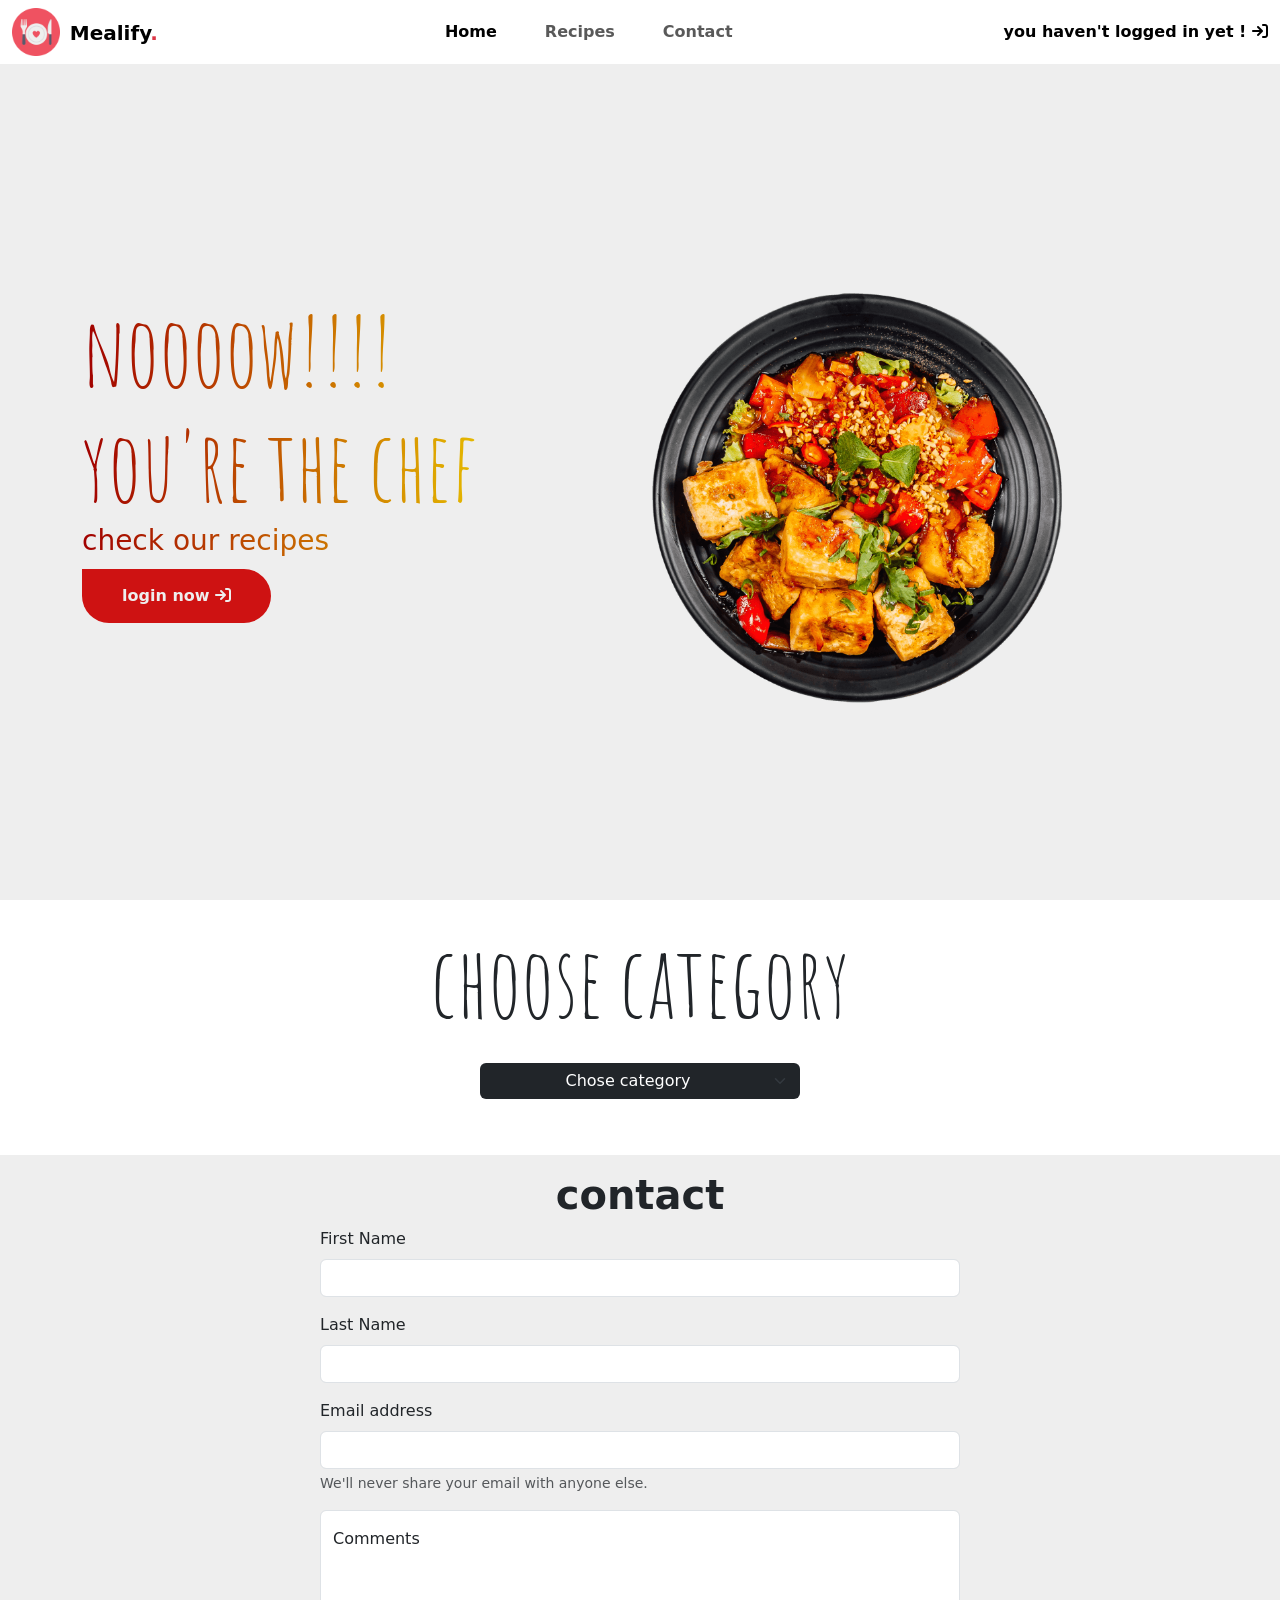
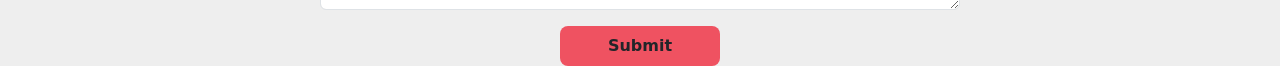
<file: index.html>
<!DOCTYPE html>
<html lang="en">
<head>
    <meta charset="UTF-8">
    <meta name="viewport" content="width=device-width, initial-scale=1.0">
    <title>Mealify</title>
    <link rel="shortcut icon" href="./images/favicon.png" type="image/x-icon">
    <link rel="preconnect" href="https://fonts.googleapis.com">
    <link rel="preconnect" href="https://fonts.gstatic.com" crossorigin>
    <link href="https://fonts.googleapis.com/css2?family=Amatic+SC&family=Inter:wght@100&family=Open+Sans:wght@800&display=swap" rel="stylesheet">    
    <link rel="stylesheet" href="./fontawesome/css/all.min.css">
    <link rel="stylesheet" href="./bootstrap/css/bootstrap.min.css">
    <link rel="stylesheet" href="./css/index.css">
    


</head>
<body>
    <!-- ==========        Navbar        ========== -->
    <nav class="navbar navbar-expand-lg bg-white fixed-top w-90">
        <div class="container-fluid">
            <div class="fs-3 fw-bolder">
                <img src="./images/favicon.png" class="fav-w" alt="favicon">
                <a class="navbar-brand" href="#">Mealify<span class="text-danger">.</span></a>
            </div>
            <div>
                <button class="navbar-toggler" type="button" data-bs-toggle="collapse" data-bs-target="#navbarTogglerDemo02" aria-controls="navbarTogglerDemo02" aria-expanded="false" aria-label="Toggle navigation">
                  <span class="navbar-toggler-icon"></span>
                </button>
                <div class="collapse navbar-collapse" id="navbarTogglerDemo02">
                  <ul class="navbar-nav me-auto mb-2 mb-lg-0">
                    <li class="nav-item">
                      <a class="nav-link active" aria-current="page" href="#home">Home</a>
                    </li>
                    <li class="nav-item">
                      <a class="nav-link" href="#recipes">Recipes</a>
                    </li>
                    </li>
                    <li class="nav-item">
                      <a class="nav-link" href="#contact">Contact</a>
                    </li>
                  </ul>
                  <div class="togglerlogin">
                      <a href="./signin/signin.html" class="text-decoration-none text-black fw-bolder" id="login">
                          logg in
                          <i class="fa-solid fa-sign-in"></i>
                      </a>    
                  </div>
                </div>

            </div>
          <div class="navlogin">
              <a href="./signin/signin.html" class="text-decoration-none text-black fw-bolder">
                  you haven't logged in yet !
                  <i class="fa-solid fa-sign-in"></i>
              </a>    
          </div>
        </div>
    </nav>

    <!-- ==========        hero section        ========== -->
    <section class="vh-100 d-flex align-items-center gray-backgr hero-y" id="home">
        <div class="container">
            <div class="row gy-3 my-hero">
                <div class="col-md-6">
                    <h1 class="now amatic-font m-0">noooow!!!!<br>you're the chef</h1>
                    <h3 class="now">check our recipes</h3>
                    <a href="./signin/signin.html" class=" login-btn mt-1 fw-bold">login now <i class="fa-solid fa-sign-in"></i></a>

                </div>


                <div class="col-md-6">
                    <img src="./images/hero-img.png" class="w-75" alt="">
                </div>
            </div>

        </div>
    </section>

    <!-- ==========        recipes section        ========== -->
    <section id="recipes" class="my-4 text-center">
        <h1 class="text-center amatic-font recipe-font">choose category</h1>
        <div class="d-flex justify-content-center my-4 mb-5 recipe-btn">
          <select id="category" class="form-select bg-dark  text-white text-center w-25  shadow-none border-0">
              <option value="chose" selected disabled>Chose category</option>
              <option value="grocery">Pizza</option>
              <option value="grocery">Pasta</option>
              <option value="grocery">Corn</option>
          </select>
          </div>
        <div class="container">
            <div class="row g-3" id="recipesContainer">
              

            </div>

        </div>

    </section>

    <!-- ==========        contact section        ========== -->
    <section id="contact" class="gray-backgr d-flex flex-column justify-content-center align-items-center">
        <h2 class="mt-3 fs-1 fw-bold">contact</h2>
        <form class="w-50">
            <div class="mb-3">
              <label for="fnameContact" class="form-label">First Name</label>
              <input type="text" class="form-control" id="fnameContact">
            </div>
            <div class="mb-3">
              <label for="lnameContact" class="form-label">Last Name</label>
              <input type="text" class="form-control" id="lnameContact">
             </div>
            <div class="mb-3">
              <label for="emailContact" class="form-label">Email address</label>
              <input type="email" class="form-control" id="emailContact" aria-describedby="emailHelp">
              <div id="emailHelp" class="form-text">We'll never share your email with anyone else.</div>
            </div>
            <div class="mb-3">
                <div class="form-floating">
                    <textarea class="form-control" placeholder="Leave a comment here" id="commentContact" style="height: 100px"></textarea>
                    <label for="commentContact">Comments</label>
                </div>
            </div>
          </form>
          <div class="d-flex justify-content-center">
            <button class="p-2 border-0 text-dark rounded-3 px-5 fw-bold btn-mealify" id="submitComment">Submit</button>
          </div>
    </section>



    <script src="./bootstrap/js/bootstrap.bundle.min.js"></script>
    <script src="./js/index.js"></script>
</body>
</html>
</file>
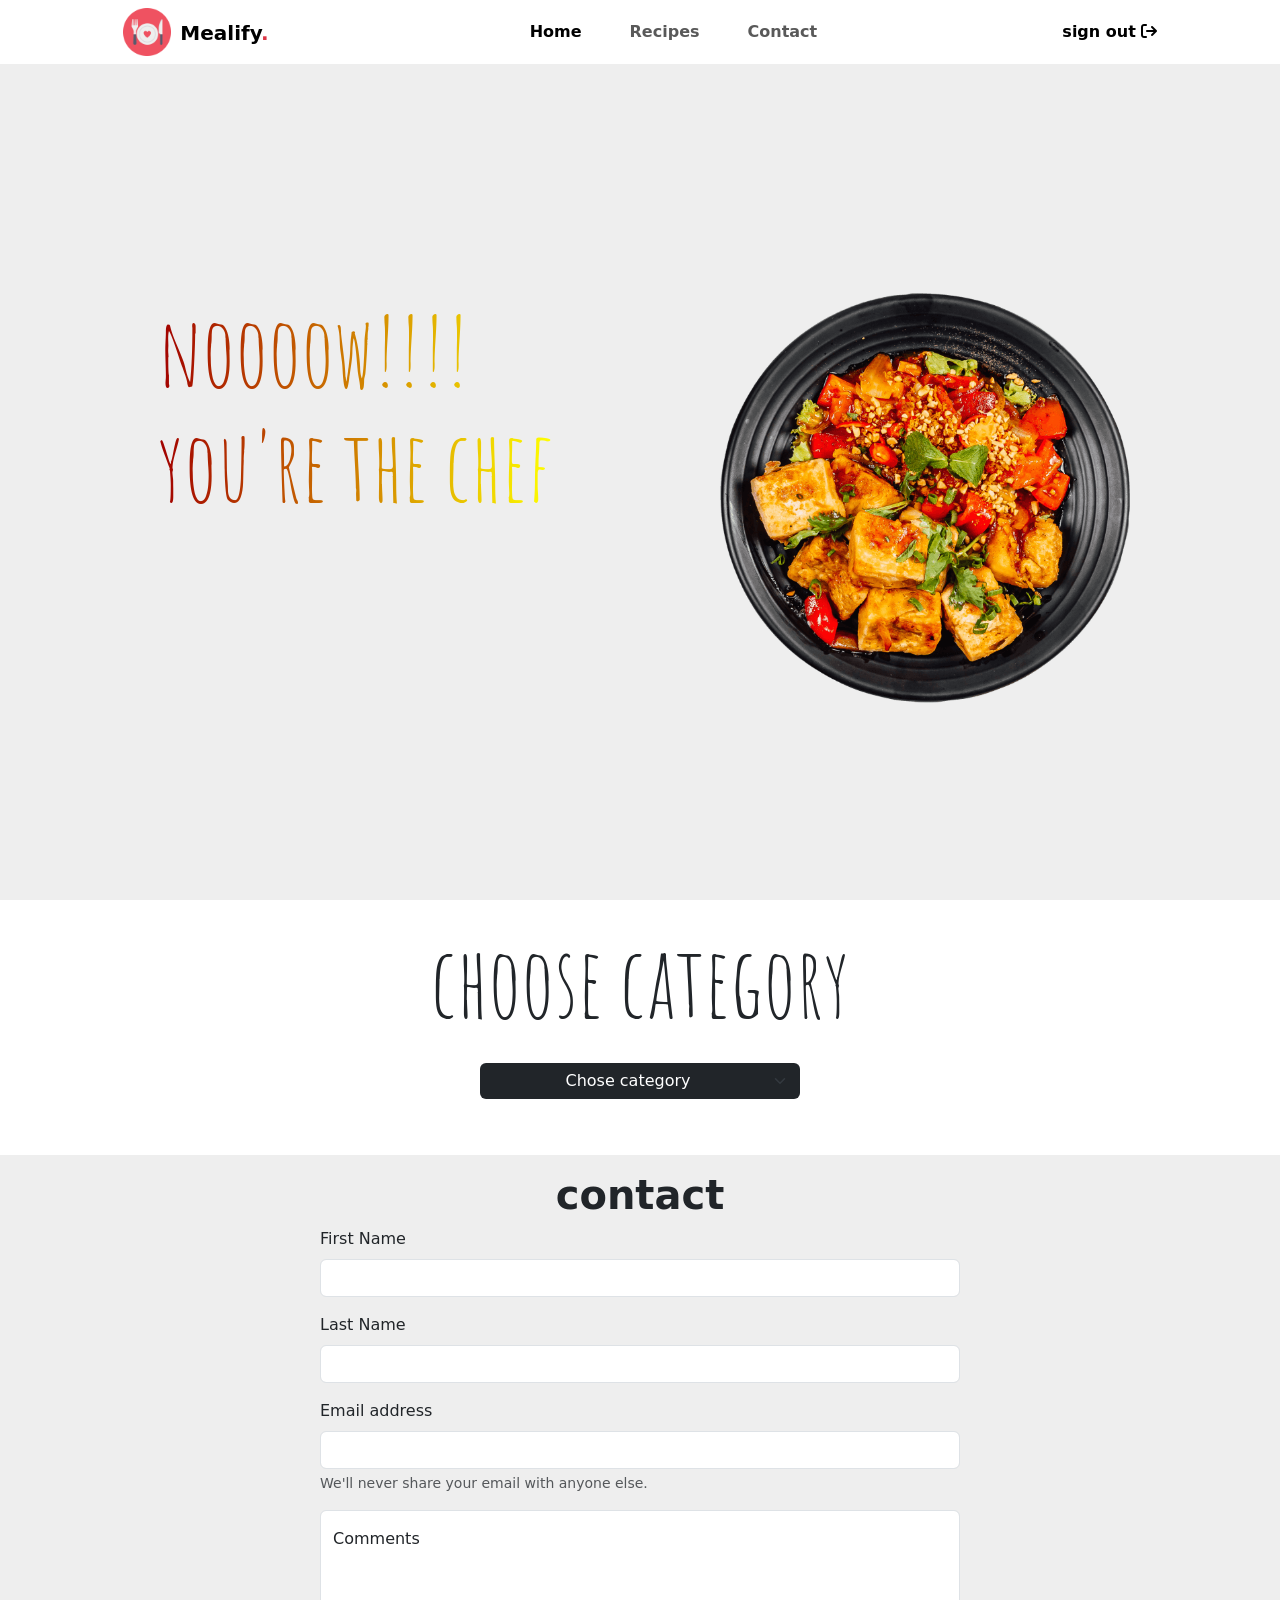
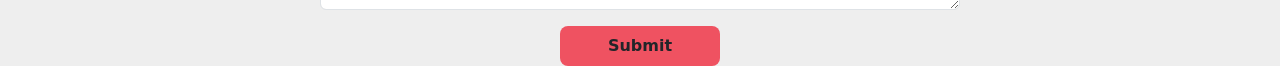
<file: fullversion/fullversion.html>
<!DOCTYPE html>
<html lang="en">
<head>
    <meta charset="UTF-8">
    <meta name="viewport" content="width=device-width, initial-scale=1.0">
    <title>Mealify</title>
    <link rel="shortcut icon" href="../images/favicon.png" type="image/x-icon">
    <link rel="preconnect" href="https://fonts.googleapis.com">
    <link rel="preconnect" href="https://fonts.gstatic.com" crossorigin>
    <link href="https://fonts.googleapis.com/css2?family=Amatic+SC&family=Inter:wght@100&family=Open+Sans:wght@800&display=swap" rel="stylesheet">    
    <link rel="stylesheet" href="../fontawesome/css/all.min.css">
    <link rel="stylesheet" href="../bootstrap/css/bootstrap.min.css">
    <link rel="stylesheet" href="../css/index.css">
    


</head>
<body>
    <!-- ==========        Navbar        ========== -->
    <nav class="navbar navbar-expand-lg bg-white fixed-top w-90">
        <div class="container-fluid justify-content-around">
            <div class="fs-3 fw-bolder">
                <img src="../images/favicon.png" class="fav-w" alt="favicon">
                <a class="navbar-brand" href="#">Mealify<span class="text-danger">.</span></a>
            </div>
            <div>
                <button class="navbar-toggler" type="button" data-bs-toggle="collapse" data-bs-target="#navbarTogglerDemo02" aria-controls="navbarTogglerDemo02" aria-expanded="false" aria-label="Toggle navigation">
                  <span class="navbar-toggler-icon"></span>
                </button>
                <div class="collapse navbar-collapse" id="navbarTogglerDemo02">
                  <ul class="navbar-nav me-auto mb-2 mb-lg-0">
                    <li class="nav-item">
                      <a class="nav-link active" aria-current="page" href="#home">Home</a>
                    </li>
                    <li class="nav-item">
                      <a class="nav-link" href="#recipes">Recipes</a>
                    </li>
                    </li>
                    <li class="nav-item">
                      <a class="nav-link" href="#contact">Contact</a>
                    </li>
                  </ul>
                  <div class="togglerlogin">
                      <a href="../index.html" class="text-decoration-none text-black fw-bolder" id="login">sign out
                          <i class="fa-solid fa-sign-out"></i>
                      </a>    
                  </div>
                </div>

            </div>
            <div class="navlogin">
                <a href="../index.html" class="text-decoration-none text-black fw-bolder">
                    sign out
                    <i class="fa-solid fa-sign-out"></i>
                </a>    
            </div>
        </div>
    </nav>

    <!-- ==========        hero section        ========== -->
    <section class="vh-100 d-flex align-items-center gray-backgr hero-y" id="home">
        <div class="container">
            <div class="row gy-3 my-hero">
                <div class="col-md-6 d-flex justify-content-center">
                  <h1 class="now amatic-font m-0">noooow!!!!<br>you're the chef</h1>
                </div>


                <div class="col-md-6 d-flex justify-content-center">
                    <img src="../images/hero-img.png" class="fa-shake w-75" alt="">
                </div>
            </div>

        </div>
    </section>

    <!-- ==========        recipes section        ========== -->
    <section id="recipes" class="my-4 text-center">
        <h1 class="text-center amatic-font recipe-font">choose category</h1>
        <div class="d-flex justify-content-center my-4 mb-5 recipe-btn">
          <select id="category" class="form-select bg-dark  text-white text-center w-25  shadow-none border-0">
              <option value="chose" selected disabled>Chose category</option>
              <option value="grocery">Pizza</option>
              <option value="grocery">Pasta</option>
              <option value="grocery">Corn</option>
          </select>
          </div>
        <div class="container">
            <div class="row g-3" id="recipesContainer">
              

            </div>

        </div>

    </section>

    <!-- ==========        contact section        ========== -->
    <section id="contact" class="gray-backgr d-flex flex-column justify-content-center align-items-center">
        <h2 class="mt-3 fs-1 fw-bold">contact</h2>
        <form class="w-50">
            <div class="mb-3">
              <label for="fnameContact" class="form-label">First Name</label>
              <input type="text" class="form-control" id="fnameContact">
            </div>
            <div class="mb-3">
              <label for="lnameContact" class="form-label">Last Name</label>
              <input type="text" class="form-control" id="lnameContact">
             </div>
            <div class="mb-3">
              <label for="emailContact" class="form-label">Email address</label>
              <input type="email" class="form-control" id="emailContact" aria-describedby="emailHelp">
              <div id="emailHelp" class="form-text">We'll never share your email with anyone else.</div>
            </div>
            <div class="mb-3">
                <div class="form-floating">
                    <textarea class="form-control" placeholder="Leave a comment here" id="commentContact" style="height: 100px"></textarea>
                    <label for="commentContact">Comments</label>
                </div>
            </div>
            <div class="d-flex justify-content-center">
              <button class="p-2 border-0 text-dark rounded-3 px-5 fw-bold btn-mealify" id="submitComment">Submit</button>
            </div>
          </form>
    </section>



    <script src="../bootstrap/js/bootstrap.bundle.min.js"></script>
    <script src="./js/fullversion.js"></script>
</body>
</html>
</file>
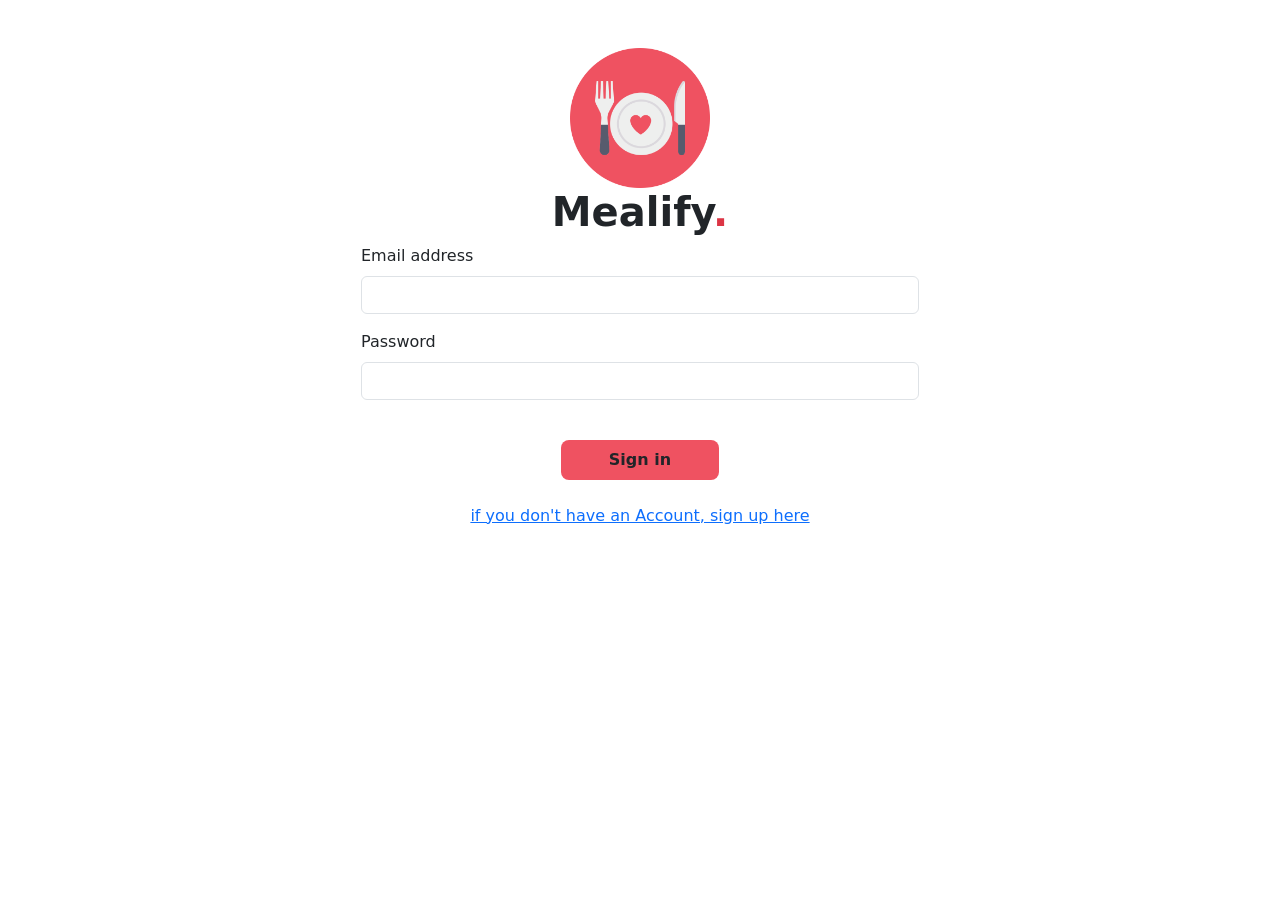
<file: signin/signin.html>
<!DOCTYPE html>
<html lang="en">
<head>
    <meta charset="UTF-8">
    <meta name="viewport" content="width=device-width, initial-scale=1.0">
    <title>signin</title>
    <link rel="shortcut icon" href="../images/favicon.png" type="image/x-icon">
    <link rel="stylesheet" href="../bootstrap/css/bootstrap.min.css">
    <link rel="stylesheet" href="./css/signin.css">
</head>
<body>
    <section class="container mt-5 rounded-2">
        <div class="d-flex flex-column align-items-center justify-content-center">
            <picture class="w-50 text-center">
                <img src="../images/favicon.png" class="w-25" alt="">
                <h1 class="fw-bolder">Mealify<span class="text-danger">.</span></h1>
            </picture>
            <div id="dataHelp" class=" d-none form-text"><p class="text-danger p-0 m-0 fw-bold">Invalid Email or Password</p></div>

        </div>
        <div class="d-flex justify-content-center">
            <form class="w-50">
                <div class="mb-3">
                  <label for="signupEmail" class="form-label">Email address</label>
                  <input type="email" class="form-control" id="signupEmail">
                </div>
                <div class="mb-3">
                  <label for="signupPassword" class="form-label">Password</label>
                  <input type="password" class="form-control" id="signupPassword">
                </div>

            </form>

        </div>
        <div class="text-center mt-4">
            <button class="p-2 text-decoration-none text-dark rounded-3 px-5 fw-bold btn-mealify border-0" id="submit">Sign in</button>
        </div>
        <div class="text-center mt-4">
            <a href="../signup/signup.html">if you don't have an Account, sign up here</a>
        </div>
    </section>

    <script src="./js/signin.js"></script>
    <script src="../bootstrap/js/bootstrap.bundle.min.js"></script>
</body>
</html>
</file>
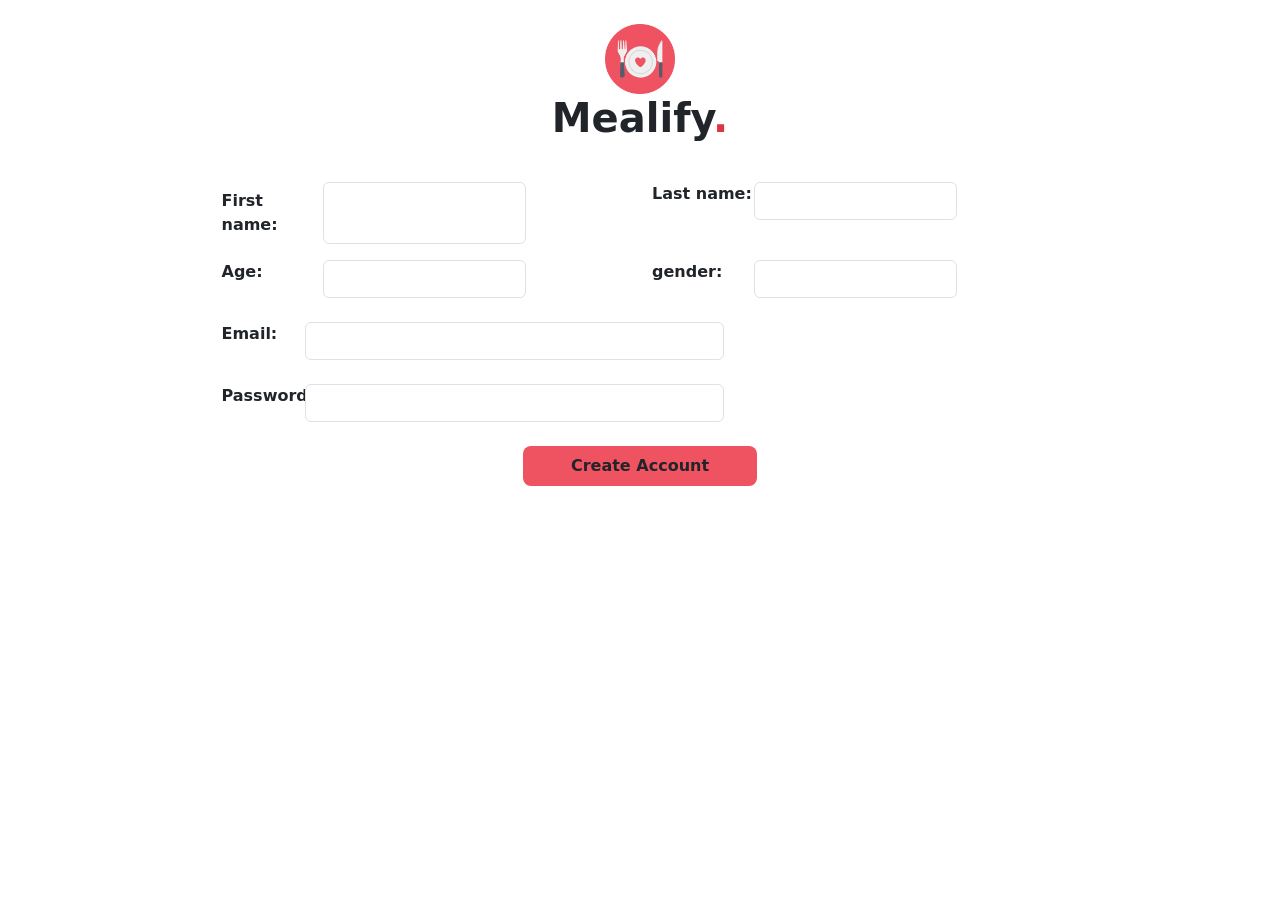
<file: signup/signup.html>
<!DOCTYPE html>
<html lang="en">
<head>
    <meta charset="UTF-8">
    <meta name="viewport" content="width=device-width, initial-scale=1.0">
    <title>Signup</title>
    <link rel="shortcut icon" href="../images/favicon.png" type="image/x-icon">
    <link rel="stylesheet" href="../bootstrap/css/bootstrap.min.css">
    <link rel="stylesheet" href="./css/signup.css">
</head>
<body>
    <section class="container py-2 my-3 rounded-2">
        <div class="d-flex flex-column align-items-center justify-content-center">
            <picture class="w-25 text-center">
                <img src="../images/favicon.png" class="w-25" alt="">
                <h1 class="fw-bolder mb-2">Mealify<span class="text-danger">.</span></h1>
            </picture>
            <h4 id="dataInvalid" class=" d-none form-text fw-bold text-danger d-inline me-3">Your data is invalid</h4>

        </div>
        <div class="d-flex flex-column align-items-center justify-content-center fw-bold">
            <form class="w-75">
                <div class="row gy-3 my-3">
                    <div class="col-md-6">
                        <div class="d-flex">
                            <label for="fname" class="col-form-label w-25">First name:</label>
                            <input type="text" class="form-control w-50 input-shadow" id="fname">
                        </div>
                    </div>
                    <div class="col-md-6">
                        <div class="mb-2 d-flex">
                            <label for="lname" class="form-label w-25">Last name:</label>
                            <input type="text" class="form-control w-50" id="lname">
                        </div>
                    </div>
                    <div class="col-md-6 mb-2 d-flex">
                      <label for="age" class="form-label w-25">Age:</label>
                      <input type="number" class="form-control w-50" id="age">
                    </div>
                    <div class="col-md-6 mb-2 d-flex">
                        <label for="gender" class="form-label w-25">gender:</label>
                        <input type="text" class="form-control w-50" id="gender">
                    </div>
                    <div class="col-md-12 mb-2 d-flex flex-column">
                    <div class="d-flex">
                        <label for="signupEmail" class="form-label w-10">Email:</label>
                        <input type="email" class="form-control w-50" id="signupEmail">
                    </div>
                  <div id="emailHelp" class=" d-none form-text"><p class="text-danger d-inline me-3">Your Email already Exist</p><a href="../signin/signin.html">sign in</a></div>

                    </div>
                    <div class="col-md-12 mb-2 d-flex">
                  <label for="signupPassword" class="form-label w-10">Password:</label>
                  <input type="password" class="form-control w-50" id="signupPassword">
                    </div>
                </div>
            </form>
            <div class="text-center">
                <button class="p-2 border-0 text-decoration-none text-dark rounded-3 px-5 fw-bold btn-mealify" id="submit">Create Account</button>
            </div>

        </div>
    </section>

    <script src="./js/signup.js"></script>
    <script src="../bootstrap/js/bootstrap.bundle.min.js"></script>
</body>
</html>
</file>
<file: css/index.css>
@media (max-width: 992px) {
    .navlogin {
        display: none;
    }
}
@media (min-width: 992px) {
    .togglerlogin {
        display: none;
    }
}
.fav-w{
    width: 3rem;
}
.nav-item{
    position: relative;
    margin: 0 1rem;
    font-weight: 600;
}
.nav-item::before{
    content: ' ';
    width: 0;
    height: 3px;
    background-color: red;
    position: absolute;
    bottom: 0;
    left: 0;
    transition: all .5s;
}
.nav-item:hover{
    font-weight: 800;

}
.nav-item:hover::before{
    width: 100%;
}
.gray-backgr{
    background-color: #eee;
}
.now{
    background-image: linear-gradient(to right, #a10000, yellow);
    background-clip: text;
    -webkit-text-fill-color: transparent;
}

.amatic-font{
    font-family: 'Amatic SC', sans-serif;
    font-size: 6rem;
}
.login-btn{
    text-decoration: none;
    background-color: #ce1212;
    color: #eee;
    font-size: 16px;
    font-weight: 300;
    padding: 15px 40px;
    display: inline-block;
    border-radius: 0px 100vh 100vh;
}
.login-btn:hover{
    background-color: red;

}
.hero-img{
    box-sizing: border-box;
}
.w-20{
    width: 20%;
}
.card-img-top{
    height: 200px;
    object-fit: cover;
}
.card{
    height: 350px;
}
.btn-mealify{
    background: #ef5261;   
}
.my-hero{
    margin-top: 6.5rem !important;
    margin-bottom: 1.5rem !important;
}

@media (max-width: 992px) {
    .recipe-font {
        font-size: 30px;
        font-weight: 700;
    }
    .recipe-btn{
    margin-top: .5rem !important;
    margin-bottom: .5rem !important;
    }
    .hero-y{
        height: auto !important;
    }
    .w-25 {
        width: 60% !important;
    }
    .amatic-font {
        font-weight: 600;
        font-size: 3rem;
    }
}
</file>
<file: signin/css/signin.css>
.btn-mealify{
 background: #ef5261;   
}
</file>
<file: signup/css/signup.css>
.btn-mealify{
    background: #ef5261;   
}

.w-10{
    width: 10%;
}

.valid{
    border-color: teal;
    box-shadow: 0 0 0 0.25rem rgba(0, 128, 128, 0.2);
    background-image: url("data:image/svg+xml,%3csvg xmlns='http://www.w3.org/2000/svg' viewBox='0 0 8 8'%3e%3cpath fill='%23198754' d='M2.3 6.73.6 4.53c-.4-1.04.46-1.4 1.1-.8l1.1 1.4 3.4-3.8c.6-.63 1.6-.27 1.2.7l-4 4.6c-.43.5-.8.4-1.1.1z'/%3e%3c/svg%3e");
    background-repeat: no-repeat;
    background-position: right center;
    background-size: 1.25rem;
}
.valid:focus{
    border-color: teal;
    box-shadow: 0 0 0 0.25rem rgba(0, 128, 128, 0.2);
    background-image: url("data:image/svg+xml,%3csvg xmlns='http://www.w3.org/2000/svg' viewBox='0 0 8 8'%3e%3cpath fill='%23198754' d='M2.3 6.73.6 4.53c-.4-1.04.46-1.4 1.1-.8l1.1 1.4 3.4-3.8c.6-.63 1.6-.27 1.2.7l-4 4.6c-.43.5-.8.4-1.1.1z'/%3e%3c/svg%3e");
    background-repeat: no-repeat;
    background-position: right center;
    background-size: 1.25rem;

}

.invalid:focus{
    border-color: #ef5261;
    box-shadow: 0 0 0 0.25rem rgba(255, 0, 0, 0.2);
    background-image: url("data:image/svg+xml,%3csvg xmlns='http://www.w3.org/2000/svg' viewBox='0 0 12 12' width='12' height='12' fill='none' stroke='%23dc3545'%3e%3ccircle cx='6' cy='6' r='4.5'/%3e%3cpath stroke-linejoin='round' d='M5.8 3.6h.4L6 6.5z'/%3e%3ccircle cx='6' cy='8.2' r='.6' fill='%23dc3545' stroke='none'/%3e%3c/svg%3e");
    background-repeat: no-repeat;
    background-position: right center;
    background-size: 1.25rem;
}
.invalid{
    border-color: #ef5261;
    box-shadow: 0 0 0 0.25rem rgba(255, 0, 0, 0.2);
    background-image: url("data:image/svg+xml,%3csvg xmlns='http://www.w3.org/2000/svg' viewBox='0 0 12 12' width='12' height='12' fill='none' stroke='%23dc3545'%3e%3ccircle cx='6' cy='6' r='4.5'/%3e%3cpath stroke-linejoin='round' d='M5.8 3.6h.4L6 6.5z'/%3e%3ccircle cx='6' cy='8.2' r='.6' fill='%23dc3545' stroke='none'/%3e%3c/svg%3e");
    background-repeat: no-repeat;
    background-position: right center;
    background-size: 1.25rem;
}
.validData{
    border-color: teal;
    box-shadow: 0 0 0 0.25rem rgba(0, 128, 128, 0.2);
    background-image: url("data:image/svg+xml,%3csvg xmlns='http://www.w3.org/2000/svg' viewBox='0 0 8 8'%3e%3cpath fill='%23198754' d='M2.3 6.73.6 4.53c-.4-1.04.46-1.4 1.1-.8l1.1 1.4 3.4-3.8c.6-.63 1.6-.27 1.2.7l-4 4.6c-.43.5-.8.4-1.1.1z'/%3e%3c/svg%3e");
    background-repeat: no-repeat;
    background-position: right center;
    background-size: 1.25rem;
    background-color: turquoise;
}
@media (max-width: 992px) {
    .w-10 {
        width: 26%;
    }
    
}
</file>
